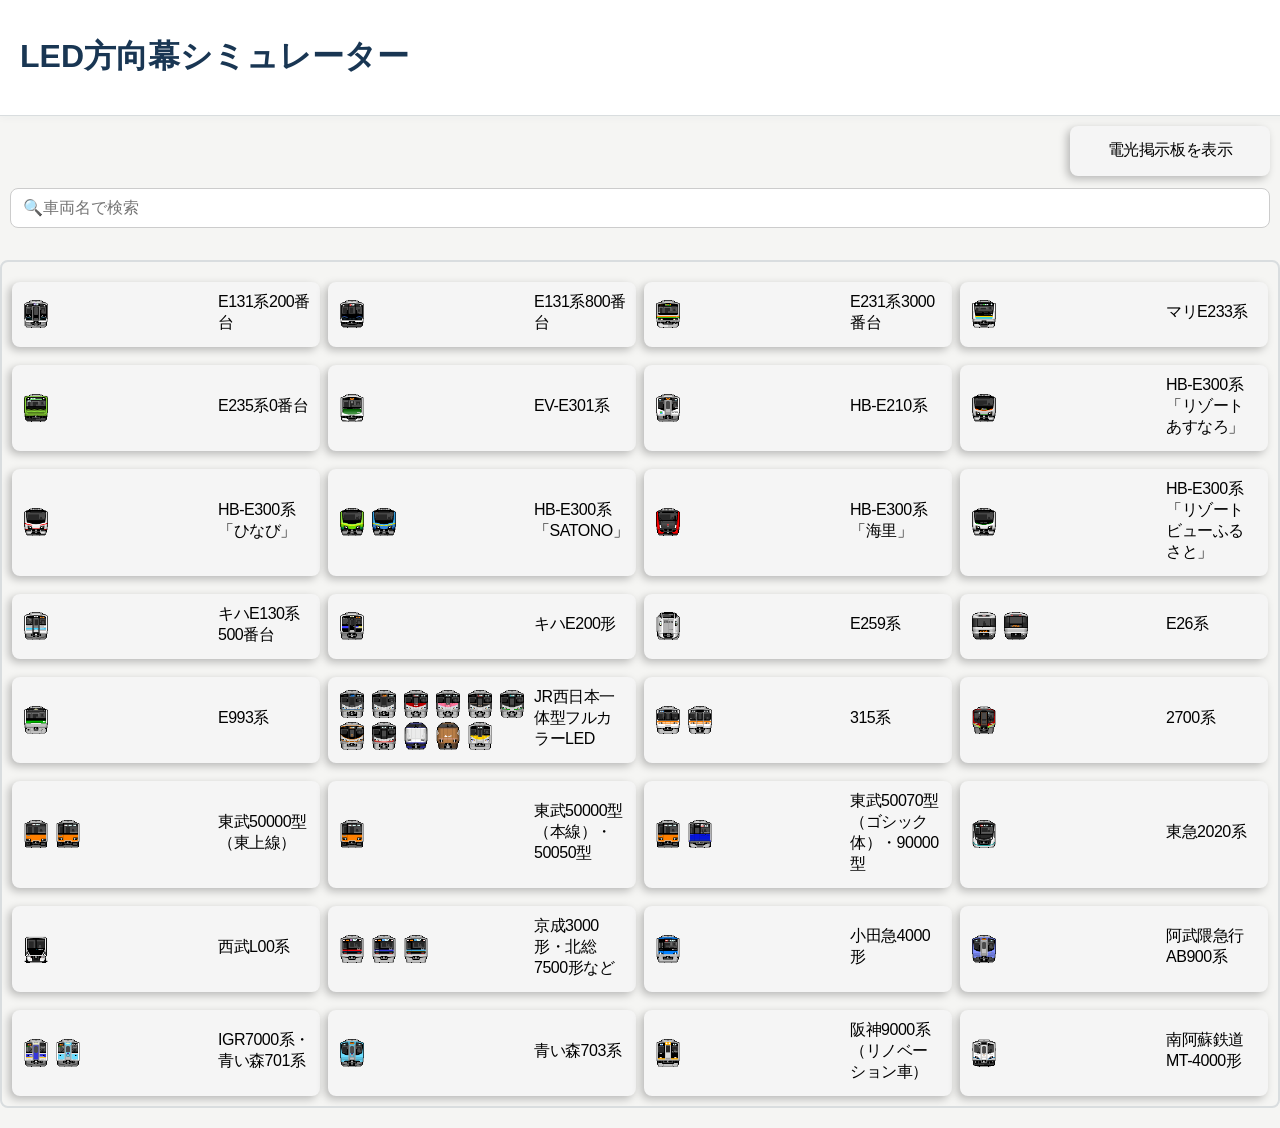
<file: index.html>
<!DOCTYPE html>
<html>
    <head>
	<meta charset="UTF-8">
	<meta name="viewport" content="width=device-width, initial-scale=1.0">
	<title>LED方向幕シミュレーター</title>
	<link rel="stylesheet" href="style.css">
	<link rel="manifest" href="manifest.json">
	<link rel="stylesheet" href="leaflet/leaflet.css">
    </head>

	<script>
	if ("serviceWorker" in navigator) {
	    window.addEventListener("load", () => {
	        navigator.serviceWorker.register("./sw.js");
	    });
	}
	</script>

    <body>

		<div id="loading" hidden>
			<span>Loading</span><span class="loadingDots"></span>
		</div>

    	<header id="tittle">
        	<h1 class="scroll-fade-title">LED方向幕シミュレーター</h1>
    	</header>

		<!-- ホーム画面（車両選択画面） -->
		<div id="vehicleSelector">

			<button id="messageBoardBtn">電光掲示板を表示</button>
			<label id="vehicleSelectMethodLabel" for="vehicleSelectMethod">車両の選択方法</label>
			<select id="vehicleSelectMethod">
				<option value="list">リストから選択</option>
				<option value="prefecture">都道府県から選択</option>
				<option value="company">会社から選択</option>
				<option value="grid" hidden>地図上から選択</option>
			</select>
			<div id="vehicleSearchArea">
				<input
					type="search"
					id="vehicleSearchInput"
					placeholder="🔍車両名で検索"
					autocomplete="off"
				>
				<div id="vehicleSearchResults"></div>
			</div>
			<div id="vehicleSelect" class="selectGroup"></div>
			<div id="map" hidden>
				<div id="linePanel" hidden>
					<button id="closeLinePanel">×</button>
					<h2 id="selectedLineName"></h2>

					<div id="lineVehicleList"></div>
				</div>
			</div>
			<div id="vehiclePrefectureSearchArea" hidden>
			    <input
			        type="search"
			        id="vehiclePrefectureSearchInput"
			        placeholder="🔍車両名・都道府県名で検索"
			        autocomplete="off"
			    >
			    <div id="vehiclePrefectureSearchResults"></div>
			</div>

			<!-- 会社検索 -->
			<div id="vehicleCompanySearchArea" hidden>
			    <input
			        type="search"
			        id="vehicleCompanySearchInput"
			        placeholder="🔍会社名で検索"
			        autocomplete="off"
			    >
			    <div id="vehicleCompanySearchResults"></div>
			</div>
			<div id="prefectureList" hidden></div>
			<div id="companyList" hidden></div>
		</div>
		<div id="cacheNotice" hidden>
    キャッシュの保存が完了しました
		</div>

		<!-- シミュレーター画面 -->
		<div id="simulator" hidden>
			<div class="container">
				<aside id="sidebar">
					<div id="setTime">
						<div id="jaTime" class="timeSetting" hidden>
							<span>日本語:</span>
							<div class="numberInput">
								<button type="button" class="minus">−</button>
								<input type="number" value="3" min="0.1" step="0.1">
								<button type="button" class="plus">＋</button>
							</div>
							<span>秒</span>
						</div>
						<div id="enTime" class="timeSetting" hidden>
							<span>英語:</span>
							<div class="numberInput">
								<button type="button" class="minus">−</button>
								<input type="number" value="2" min="0.1" step="0.1">
								<button type="button" class="plus">＋</button>
							</div>
							<span>秒</span>
						</div>
						<div id="infoTime" class="timeSetting" hidden>
							<span>案内:</span>
							<div class="numberInput">
								<button type="button" class="minus">−</button>
								<input type="number" value="2" min="0.1" step="0.1">
								<button type="button" class="plus">＋</button>
							</div>
							<span>秒</span>
						</div>
						<div id="carNumberTime" class="timeSetting" hidden>
							<span>号車:</span>
							<div class="numberInput">
								<button type="button" class="minus">−</button>
								<input type="number" value="2" min="0.1" step="0.1">
								<button type="button" class="plus">＋</button>
							</div>
							<span>秒</span>
						</div>
					</div>
					
					<div id="buttonGroup">
						<div id="typeGroup">
							<label id="type" class="displayLabel">種別:なし</label>
							<div id="typeButtons" class="buttonGroup"></div>
						</div>
						<div id="destinationGroup">
							<label id="destination" class="displayLabel">行先:なし</label>
							<div id="destinationButtons" class="buttonGroup"></div>
						</div>
						<div id="informationGroup">
							<label id="information" class="displayLabel">案内:なし</label>
							<div id="informationButtons" class="buttonGroup"></div>
						</div>
						<div id="information2Group">
							<label id="information2" class="displayLabel">案内2:なし</label>
							<div id="information2Buttons" class="buttonGroup"></div>
						</div>
						<div id="lineGroup">
							<label id="line" class="displayLabel">路線名:なし</label>
							<div id="lineButtons" class="buttonGroup"></div>
						</div>
						<div id="nextModeGroup">
							<label id="nextMode" class="displayLabel">次駅:なし</label>
							<div id="nextModeButtons" class="buttonGroup"></div>
						</div>
						<div id="carNumberGroup">
							<label id="carNumber" class="displayLabel">号車:なし</label>
							<div id="carNumberButtons" class="buttonGroup"></div>
						</div>
					</div>

					<div id="verticalSlide">
						<button id="displayVerticalSlideBtn">縦スライド設定を表示する</button>
						<div id="verticalSlideCheckbox" hidden>
							<label id="verticalSlideLabel1">
								<input type="checkbox" id="verticalSlideCheck" checked> 画面切替時に縦スライドする
							</label>
							<label id="verticalSlideLabel2">
								<input type="checkbox" id="verticalSlideCheck2" checked> 画面切替時に縦スライドする（2）
							</label>
							<label id="choppyScrollLabel">
								<input type="checkbox" id="choppyScrollCheck"> スクロールをカクカクさせる
							</label>
						</div>
					</div>
					<div id="animation" hidden>
						<label>
							<input type="checkbox" id="animationCheck">
							NEXアニメーションを表示
						</label>
					</div>
					<div id="ledAgingGroup">
						<label id="ledAgingLabel">
							<input type="checkbox" id="ledAgingCheck"> LEDを劣化させる
						</label>
						<div id="setLedAgingLebel" hidden>
							<label id="ledAgingLebelLabel" for="ledAgingLebel">LEDの劣化度合い: <span id="ledAgingLebelValue">3</span></label>
							<input type="range" id="ledAgingLebel" min="1" max="7" value="3" step="1">
						</div>
					</div>
					
					<div id="scroll" hidden>
						<label>
							<input type="checkbox" id="scrollCheck">
							スクロール
						</label>
						<textarea id="scrollText" hidden></textarea>
						<h2 id="scrollStatusLabel" hidden>スクロール文字対応状況</h2>
						<div id="scrollPreview" hidden></div>
						<h3 id="scrollPreviewLabel" hidden><span style="color: red; font-weight: bold;">赤文字</span>：未対応　黒文字：対応</h3>
						<button id="startScrollBtn" hidden>スクロール更新</button>
					</div>

					<div id="explanation" hidden>
						<h2>車両説明</h2>
						<div id="explanationLabel"></div>
					</div>
					
					<div id="referenceSite" hidden>
						<h2>参考サイト</h2>
						<label>一部の再現ドットは、以下のサイトに掲載されている再現画像を参考にドット打ちさせていただきました。</label>
						<div id="referenceSiteLink"></div>
					</div>

					<button id="vehicleSelectButton" class="backVehicleSelector">車両選択に戻る</button>
					<button id="displayLog" hidden>ログを表示</button>
				</aside>

				<div id="resizer"></div>

				<main>
					<div class="ledFrame">
						<canvas id="led" width="895" height="223"></canvas>
					</div>
				</main>
        	</div>
		</div>
		<div id="messageBoard" hidden>
			<aside id="messageBoardSidebar">
				<label id="timeCheckLabel">
					<input type="checkbox" id="timeCheck">
					現在時刻を表示
				</label>
				<div id="messageBoardScroll">
					<label>
						<input type="checkbox" id="messageBoardScrollCheck">
						スクロール
					</label>
					<textarea id="messageBoardScrollText" hidden></textarea>
					<button id="startMessageBoardScrollBtn" hidden>スクロール更新</button>
				</div>
				<button id="messageBoardVehicleSelectButton" class="backVehicleSelector">車両選択に戻る</button>
			</aside>
			<main>
				<div class="ledFrame">
					<canvas id="messageBoardLedPreview"></canvas>
				</div>
			</main>
		</div>

        <footer id="status">
        </footer>
		<div id="debugConsole" hidden>
			<div>デバッグコンソール</div>
			<button onclick="document.getElementById('debugLog').textContent = ''">ログを消去</button>
			<pre id="debugLog"></pre>
		</div>

	<script src="js/state.js"></script>
	<script src="js/constants.js"></script>
	<script src="js/dom.js"></script>
	<script src="js/json.js"></script>
	<script src="js/buttons.js"></script>
	<script src="js/display.js"></script>
	<script src="js/render.js"></script>
	<script src="js/vehicle.js"></script>
    <script src="js/script.js"></script>
	<script src="leaflet/leaflet.js"></script>
	<script src="js/map.js"></script>
    </body>
</html>
</file>
<file: style.css>
/* 追加UI用の色設定 */
:root {
    color-scheme: light;
    --text: #30383d;
    --page-bg: #f5f5f3;
    --surface: #ffffff;
    --surface-soft: #f7f7f5;
    --text-muted: #70777b;
    --border: #d9dddf;
    --border-strong: #c5cbcd;
    --accent: #39758c;
    --accent-hover: #2e5e70;
    --accent-soft: #eaf1f2;
    --ui-font: "游明朝", YuMincho, "Hiragino Mincho ProN", "ヒラギノ明朝 ProN", "HG明朝E", "ＭＳ Ｐ明朝", "MS PMincho", "MS 明朝", "Yu Gothic UI", "Yu Gothic", "Meiryo", "Noto Sans JP", sans-serif;
}

/* LED用のドットフォントはゴシック体への変更対象にしない */
@font-face {
    font-family: "KH Kagurazaka 16";
    src: url("fonts/KH-Dot-Kagurazaka-16.ttf") format("truetype");
}

/* style2 に不足していた検索・地域選択・設定UIのスタイル */
#tittle {
    display: flex;
    flex: 0 0 auto;
    position: relative;
    z-index: 2;
    background: var(--surface);
    border-bottom: 1px solid var(--border);
    padding: 14px 20px;
    color: #193653;
    box-shadow: 0 2px 8px rgba(28, 52, 84, 0.035);
    width: 100%;
}

/* タイトルのスクロール連動アニメーション */
#tittle.scroll-fade-title {
    opacity: var(--title-opacity, 1);
    transform: translateY(var(--title-offset, 0px));
    will-change: opacity, transform;
}

#vehicleSelectMethod:focus-visible,
select:focus-visible,
input:focus-visible,
textarea:focus-visible,
button:focus-visible {
    outline: 3px solid rgba(40, 120, 208, 0.25);
    outline-offset: 2px;
}

#closeLinePanel {
    margin: 0;
    padding: 0;
    border-radius: 8px;
    font-family: var(--ui-font);
}

#closeLinePanel:hover {
    color: #9f2929;
    background: #fff1f1;
}

#prefectureList {
    padding: 10px;
    margin-bottom: 10px;
    display: grid;
    grid-template-columns: repeat(1, 1fr);
    gap: 8px;
    background: transparent;
    border-radius: 12px;
    border: 2px solid var(--border);
}

#prefectureList[hidden] {
    display: none !important;
}

.prefectureGroupHeader {
    padding: 11.5px;
    margin-top: 8px;
    margin-bottom: 4px;
    font-weight: bold;
    background: rgb(227, 225, 225);
    color: var(--text);
    border-radius: 6px;
    cursor: pointer;
    user-select: none;
    font-family: var(--ui-font);
    font-size: 18px;
    transition: 0.05s;
}

.prefectureGroupHeader:hover {
    background: #e9e8e8;
}

.prefectureGroupHeader:active {
    transform: scale(0.98);
}

.prefectureGroupButtons {
    display: grid;
    grid-template-columns: repeat(3, 1fr);
    gap: 8px;
}

.prefectureGroupButtons button {
    display: flex;
    align-items: center;
    justify-content: flex-start;
    text-align: left;
}

.prefectureGroupButtons .vehicleIcons {
    display: grid;
    grid-template-columns: repeat(6,1fr);
    gap: 4px;
    flex-shrink: 0;
}

.prefectureGroupButtons .vehicleIcon {
    width: 28px;
    height: 28px;
    object-fit: contain;
}

.prefectureGroupButtons[hidden] {
    display: none;
}

#vehiclePrefectureSearchArea,
#vehicleSearchArea,
#vehicleCompanySearchArea {
    margin: 12px 0;
}

#vehiclePrefectureSearchArea[hidden],
#vehicleSearchArea[hidden],
#vehicleCompanySearchArea[hidden] {
    display: none !important;
}

#vehiclePrefectureSearchInput,
#vehicleSearchInput,
#vehicleCompanySearchInput {
    width: calc(100% - 20px);
    position: relative;
    -webkit-appearance: searchfield;
    appearance: auto;
    box-sizing: border-box;
    margin-left: 10px;
    margin-right: 10px;
    padding: 10px 12px;
    border: 1px solid #ccc;
    border-radius: 8px;
    font-size: 16px;
}

#vehiclePrefectureSearchResults,
#vehicleSearchResults,
#vehicleCompanySearchResults {
    padding: 10px;
    margin-bottom: 10px;
    display: grid;
    grid-template-columns: repeat(1, 1fr);
    gap: 8px;
    background: transparent;
}

#vehiclePrefectureSearchResults h3,
#vehicleSearchResults h3,
#vehicleCompanySearchResults h3 {
    margin: 4px 0 0;
    font-size: 24px;
}

#vehiclePrefectureSearchResults button,
#vehicleSearchResults button,
#vehicleCompanySearchResults button {
    text-align: left;
    cursor: pointer;
    display: flex;
    align-items: center;
    justify-content: flex-start;
    gap: 8px;
}

#vehiclePrefectureSearchResults button:hover,
#vehicleSearchResults button:hover,
#vehicleCompanySearchResults button:hover {
    background: #f0f5fa;
}

#vehiclePrefectureSearchResults .vehicleIcons,
#vehicleSearchResults .vehicleIcons,
#vehicleCompanySearchResults .vehicleIcons {
    display: grid;
    grid-template-columns: repeat(6, 1fr);
    gap: 4px;
    flex-shrink: 0;
}

#vehiclePrefectureSearchResults .vehicleIcon,
#vehicleSearchResults .vehicleIcon,
#vehicleCompanySearchResults .vehicleIcon {
    width: 28px;
    height: 28px;
    object-fit: contain;
}

#companyList {
    padding: 10px;
    margin-bottom: 10px;
    display: grid;
    grid-template-columns: repeat(1, 1fr);
    gap: 8px;
    background: transparent;
    border-radius: 12px;
    border: 2px solid var(--border);
}

#companyList[hidden] {
    display: none !important;
}

.companyGroupHeader {
    padding: 11.5px;
    margin-top: 8px;
    margin-bottom: 4px;
    font-weight: bold;
    background: rgb(227, 225, 225);
    color: var(--text);
    border-radius: 6px;
    cursor: pointer;
    user-select: none;
    font-family: var(--ui-font);
    font-size: 18px;
    transition: 0.05s;
}

.companyGroupHeader:hover {
    background: #e9e8e8;
}

.companyGroupHeader:active {
    transform: scale(0.98);
}

.companyGroupButtons {
    display: grid;
    grid-template-columns: repeat(3, 1fr);
    gap: 8px;
}

.companyGroupButtons button {
    display: flex;
    align-items: center;
    justify-content: flex-start;
    text-align: left;
}

.companyGroupButtons .vehicleIcons {
    display: grid;
    grid-template-columns: repeat(6,1fr);
    gap: 4px;
    flex-shrink: 0;
}

.companyGroupButtons .vehicleIcon {
    width: 28px;
    height: 28px;
    object-fit: contain;
}

.companyGroupButtons[hidden] {
    display: none;
}

body {
    background: var(--page-bg);
}

button:hover {
    background: #f2f2ef;
    border-color: #c9cecf;
}

#vehicleSelectMethodLabel {
    display: none;
    margin: 0 0 8px;
    color: var(--text);
}

#vehicleSelectMethod,
select,
input,
textarea {
    font: inherit;
}

#vehicleSelectMethod {
    display: none;
    width: min(100%, 380px);
    margin: 0 0 18px;
    color: var(--text);
    min-height: 42px;
    background: #fff;
    border: 2px solid var(--border-strong);
    cursor: pointer;
}

#messageBoardBtn {
    display: block;
    margin-left: auto;
    width: 200px;
    margin-bottom: 8px;
    margin-right: 10px;
    height: 50px;
}

#vehicleSelect {
    background: transparent;
    border: 2px solid var(--border);
}

.vehicleText {
    display: flex;
    flex-direction: column;
    align-items: flex-start;
    text-align: left;
    min-width: 0;
}

.vehicleDescription {
    font-size: 0.7em;
    color: #666;
    margin-top: 3px;
}

.displayLabel {
    color: var(--text);
}

.buttonGroup button.selected {
    border-color: var(--accent);
}

.selectGroup button.selected {
    border-color: var(--accent);
}

.numberInput {
    color: var(--text);
}

.numberInput input {
    color: var(--text);
}

.numberInput button {
    min-height: 30px;
    color: var(--text);
}

#messageBoardScroll label,
#scroll label {
    display: flex;
    align-items: center;
    gap: 8px;
    font-weight: 650;
    font-size: 14px;
}

#scroll input[type="checkbox"] {
    accent-color: var(--accent);
}

#messageBoardScrollText,
#scrollText {
    font-weight: 400 !important;
    font-size: 14px;
}

#startMessageBoardScrollBtn,
#startScrollBtn {
    background: var(--accent);
    border-color: var(--accent);
    color: white;
    font-family: var(--ui-font);
    font-weight: 500 !important;
    font-size: 18px;
}

#startMessageBoardScrollBtn,
#startScrollBtn:hover {
    background: var(--accent-hover);
}

#referenceSite {
    display: grid;
    font-size: 14px;
}

#referenceSite label {
    font-family: var(--ui-font);
    font-size: 12px;
}

#explanation {
    color: var(--text);
    font-size: 14px;
}

#referenceSite {
    color: var(--text);
}

#messageBoardVehicleSelectButton,
#vehicleSelectButton {
    margin-top: 16px;
    color: var(--accent-hover);
    background: #fff;
    border: 1px solid #a9c9ed;
    font-family: var(--ui-font);
    font-weight: 500 !important;
}

#messageBoardVehicleSelectButton,
#vehicleSelectButton:hover {
    background: var(--accent-soft);
}

#scrollCanvas {
    display: none;
}

#esp32Ip {
    background-color: var(--surface);
    color: var(--text);
}

#ledSettings {
    background-color: var(--surface);
    color: var(--text);
    border: 2px solid var(--border);
    border-radius: 12px;
    padding: 20px;
}

#verticalSlide {
    display: grid;
}

#verticalSlideLabel1 {
    margin-top: 10px;
    margin-bottom: 8px;
    font-weight: 650;
    color: var(--text);
    font-family: var(--ui-font);
    display: flex;
    align-items: center;
    gap: 8px;
    font-size: 14px;
}

#verticalSlideLabel2 {
    margin-top: 10px;
    margin-bottom: 8px;
    font-weight: 650;
    color: var(--text);
    font-family: var(--ui-font);
    display: flex;
    align-items: center;
    gap: 8px;
    font-size: 14px;
}

#choppyScrollLabel {
    margin-top: 10px;
    margin-bottom: 8px;
    font-weight: 650;
    color: var(--text);
    font-family: var(--ui-font);
    display: flex;
    align-items: center;
    gap: 8px;
    font-size: 14px;
}

#verticalSlide[hidden] {
    display: none !important;
}

#cacheNotice {
    position: fixed;
    bottom: 24px;
    left: 50%;
    transform: translateX(-50%);
    z-index: 9999;
    width: max-content;
    max-width: calc(100% - 32px);
    padding: 12px 18px;
    border-radius: 12px;
    background: #222;
    color: #fff;
    font-size: 14px;
    text-align: center;
    box-shadow: 0 4px 12px #0003;
}

#cacheNotice[hidden] {
    display: none !important;
}

#verticalSlideLabel1[hidden] {
    display: none !important;
}

#verticalSlideLabel2[hidden] {
    display: none !important;
}

#verticalSlideCheckbox {
    margin-top: 20px;
    padding-left: 10px;
    padding-right: 10px;
    padding-bottom: 10px;
    background-color: var(--surface);
    color: var(--text);
    border: 2px solid var(--border);
    border-radius: 8px;
}

#verticalSlideCheckbox[hidden] {
    display: none !important;
}

#ledAgingLabel {
    margin-top: 10px;
    margin-bottom: 8px;
    font-weight: 650;
    color: var(--text);
    font-family: var(--ui-font);
    display: flex;
    align-items: center;
    gap: 8px;
    font-size: 14px;
}

#ledAgingLebelLabel {
    margin-top: 10px;
    margin-bottom: 8px;
    font-weight: 650;
    color: var(--text);
    font-family: var(--ui-font);
    display: flex;
    align-items: center;
    gap: 8px;
    font-size: 14px;
}

#setLedAgingLebel[hidden] {
    display: none !important;
}

#debugConsole {
    display: block !important;
    position: relative;
    z-index: 99999;
    background: #111;
    color: #00ff00;
    padding: 10px;
    margin: 10px;
    font: 12px monospace;
    white-space: pre-wrap;
    overflow-wrap: anywhere;
    max-height: 200px;
    overflow-y: auto;
}

#debugConsole[hidden] {
    display: none !important;
}

#debugConsole button {
    color: #000;
    background: #fff;
    padding: 6px;
}

#debugLog {
    color: #00ff00;
    white-space: pre-wrap;
}

.vehicle-route-label {
    background: rgba(255, 255, 255, 0.92);
    border: 1px solid #666;
    border-radius: 3px;
    box-shadow: none;
    color: #111;
    font-size: 12px;
    font-weight: 600;
    line-height: 1.3;
    padding: 2px 4px;
    white-space: nowrap;
    pointer-events: none;
}

.vehicle-route-label::before {
    display: none;
}

.setting-row {
    display: flex;
    align-items: center;
    justify-content: space-between;
    margin: 12px 0;
}

.setting-label {
    margin-top: 10px;
    margin-bottom: 8px;
    font-weight: 650;
    color: var(--text);
    font-family: var(--ui-font);
    font-size: 14px;
}

.toggle-switch-container {
    display: flex;
    align-items: center;
    gap: 8px;
}

.toggle-text {
    font-size: 14px;
    font-weight: 650;
    color: var(--text);
    font-family: var(--ui-font);
}

.switch {
    position: relative;
    display: inline-block;
    width: 46px;
    height: 24px;
}

.switch input {
    opacity: 0;
    width: 0;
    height: 0;
}

.slider {
    position: absolute;
    cursor: pointer;
    top: 0;
    left: 0;
    right: 0;
    bottom: 0;
    background-color: #ccc;
    transition: .3s;
    border-radius: 24px;
}

.slider:before {
    position: absolute;
    content: "";
    height: 18px;
    width: 18px;
    left: 3px;
    bottom: 3px;
    background-color: white;
    transition: .3s;
    border-radius: 50%;
}

input:checked + .slider {
    background-color: #2b9389;
}

input:checked + .slider:before {
    transform: translateX(22px);
}

@media (max-width: 768px) {
    body {
        overflow-y: auto;
        overflow-x: hidden;
    }

    #tittle {
        font-size: 13px;
    }

    .ledFrame {
        border-radius: 10px;
    }

    #prefectureList {
        display: grid;
        grid-template-columns: repeat(1, 1fr);
        gap: 8px;
    }

    .prefectureGroupButtons {
        grid-template-columns: repeat(1, 1fr);
    }

    #companyList {
        display: grid;
        grid-template-columns: repeat(1, 1fr);
        gap: 8px;
    }

    .companyGroupButtons {
        grid-template-columns: repeat(1, 1fr);
    }
}

/* ===== style2.css の元のスタイル（ゴシック体に変更） ===== */
#tittle {
    cursor: pointer;
    font-weight: 700;
}

#tittle:hover {
    background: #ededed!important;
}

#map {
    width: 100%;
    height: 600px;
    margin-top: 20px;
}

#linePanel {
    position: absolute;
    top: 20px;
    right: 20px;
    z-index: 1000;

    width: 280px;
    padding: 15px;

    background: white;
    border-radius: 8px;
    box-shadow: 0 2px 10px rgba(0, 0, 0, 0.3);
}

#closeLinePanel {
    display: flex;
    justify-content: center;
    align-items: center;
    margin-right: auto;
    position: absolute;
    width: 30px;
    height: 30px;
    top: 10px;
    right: 10px;
    background: none;
    border: none;
    font-size: 18px;
    cursor: pointer;
    background: #b83b3b;
    color:white;
}

body {
    margin: 0;
    height: 100%;
    display: flex;
    flex-direction: column;
    font-family: var(--ui-font);
}

.container {
    display: flex;
    flex-direction: column;
}

aside {
    order: 2;
    width: 100%;
    min-width: 180px;
    max-width: none;
    flex-shrink: 0;
    background: #f4f4f4;
    padding: 12px;
    box-sizing: border-box;
    box-shadow: 2px 0 10px rgba(0,0,0,0.1);
}

#buttonGroup {
    display: grid;
    grid-template-columns: repeat(3, 1fr);
    gap: 10px;
}

#resizer {
    width: 6px;
    cursor: col-resize;
    background: #666;
}

#resizer:hover {
    background: #999;
}

main {
    order: 1;
    width: 100%;
    flex: 1;
    background: rgb(60, 59, 59);
    display: flex;
    justify-content: center;
    align-items: center;
    overflow: auto;
}

.ledFrame {
    background:#111;
    margin: 100px;
    padding-top: 15px;
    padding-bottom: 15px;
    padding-left: 20px;
    padding-right: 20px;
    border-radius:20px;
}

#messageBoard .ledFrame {
    box-sizing: border-box;
}

#led {
    display: block;
}

button {
    width: 100%;
    display: flex;
    align-items: center;
    justify-content: center;
    gap: 8px;
    padding: 10px;
    margin-top: 10px;
    background: whitesmoke;
    color: black;
    border: none;
    border-radius: 8px;
    box-shadow: -3px 3px 8px rgba(0,0,0,0.25);
    cursor: pointer;
    font-family: var(--ui-font);
    letter-spacing: -0.03em;
    font-size: 16px;
    font-weight: 400!important;
    touch-action: manipulation;
    transition:
        transform 0.18s ease,
        box-shadow 0.18s ease;
    -webkit-tap-highlight-color: transparent;
}

button:hover {
    box-shadow: -4px 4px 10px rgba(0,0,0,0.3);
}

button:active {
    transform: translate(-2px, 2px);
    box-shadow: -1px 1px 2px rgba(0,0,0,0.15);
}

button.tap {
    transform: translate(-2px, 2px);
    box-shadow: -1px 1px 2px rgba(0,0,0,0.15);
}

@keyframes selectFlash {
    0% { transform: scale(1); }
    50% { transform: scale(1.08); }
    100% { transform: scale(1.03); }
}

#vehicleSelectMethodLabel {
    font-family: var(--ui-font);
    font-size: 20px;
}

#vehicleSelectMethod {
    font-family: var(--ui-font);
    font-size: 16px;
    margin-bottom: 10px;
    padding: 6px;
    border-radius: 10px;
}

#vehicleSelectMethod option[hidden] {
    display: none!important;
}

#vehicleSelect {
    display: grid;
    grid-template-columns: repeat(4, 1fr);
    gap: 8px;
}

#vehicleSelect button {
    display: flex;
    align-items: center;
    justify-content: flex-start;
    text-align: left;
}

#vehicleSelect[hidden] {
    display: none !important;
}

.vehicleIcons {
    display: grid;
    grid-template-columns: repeat(6,1fr);
    gap: 4px;
    flex-shrink: 0;
}

.vehicleIcon {
    width: 28px;
    height: 28px;
    object-fit: contain;
}

.vehicleName {
    margin-left: 8px;
    white-space: nowrap;
}

.displayLabel {
    font-size: 24px;
    font-weight: 450;
    font-family: var(--ui-font);
}

.buttonGroup {
    border: 2px solid #9a9a9a;
    border-radius: 8px;
    padding: 10px;
    margin-bottom: 20px;
    background: rgb(255, 255, 255);
    display: flex;
    flex-wrap: wrap;
    gap: 8px;
    max-height: 200px;
    min-height: 200px;
    overflow-y: auto;
}

.buttonGroup button.selected {
    background: #39758c;
    color: white;
}

.groupHeader {
    padding: 11.5px;
    margin-top: 8px;
    margin-bottom: 4px;
    font-weight: bold;
    background: rgb(227, 225, 225);
    color: black;
    border-radius: 4px;
    cursor: pointer;
    user-select: none;
    font-family: var(--ui-font);
    font-size: 18px;
    transition: 0.05s;
}

.groupHeader:hover {
    background: #e9e8e8;
}

.groupHeader:active {
    transform: scale(0.96);
}

.groupedButtons {
    display: grid;
    grid-template-columns: repeat(1, 1fr);
    gap: 8px;
}

.groupButtons {
    display: grid;
    grid-template-columns: repeat(3, 1fr);
    gap: 8px;
}

.groupButtons[hidden] {
    display: none;
}

.normalButtons {
    display:grid;
    grid-template-columns: repeat(3,1fr);
    gap:8px;
}

.selectGroup {
    border: 2px solid #9a9a9a;
    border-radius: 8px;
    padding: 10px;
    margin-bottom: 20px;
    background: rgb(255, 255, 255);
    display: flex;
    flex-wrap: wrap;
    gap: 8px;
    max-height: none;
    overflow-y: auto;
}

.selectGroup button.selected {
    background: #39758c;
    color: white;
    font-weight: 700;
}

.timeSetting {
    display: flex;
    align-items: center;
    gap: 8px;
    margin: 8px 0;
}

.timeSetting[hidden] {
    display: none;
}

.timeSetting span {
    font-size: 24px;
}

.numberInput {
    display: flex;
    align-items: center;
    border: 1px solid #aaa;
    border-radius: 6px;
    overflow: hidden;
    background: white;
    font-family: var(--ui-font);
}

.numberInput input {
    width: 55px;
    padding: 6px;
    border: none;
    outline: none;
    text-align: center;
    font-size: 16px;
    font-family: var(--ui-font);
}

.numberInput button {
    width: 32px;
    height: 32px;
    margin: 0;
    padding: 6px;
    border-radius: 0;
    box-shadow: none;
    background: #eee;
    transform: none;
    transition: none;
    box-shadow: none;
}

.numberInput button:hover {
    background: #ddd;
    box-shadow: none;
}

.numberInput button:active {
    background: #ccc;
    transform: none;
    box-shadow: none;
}

input[type="number"] {
    appearance: textfield;
    -moz-appearance: textfield;
}

input[type="number"]::-webkit-inner-spin-button,
input[type="number"]::-webkit-outer-spin-button {
    -webkit-appearance: none;
    margin: 0;
}

#referenceSite {
    display: grid;
}

#referenceSiteLink{
    display: grid;
    font-size: 12px;
}

#referenceSite a::before {
    content: "";
    display: inline-block;
    width: 5px;
    height: 5px;
    background: black;
    border-radius: 50%;
    margin-right: 8px;
    vertical-align: middle;
}

#referenceSite[hidden] {
    display: none !important;
}

#loading {
    position: fixed;
    inset: 0;
    display: flex;
    align-items: center;
    justify-content: center;
    background: rgba(255, 255, 255, 0.8);
    font-size: 32px;
    z-index: 9999;
}

#loading[hidden] {
    display: none;
}

.loadingDots::after {
    content: "";
    animation: loadingDots 1.2s steps(4, end) infinite;
}

#scroll {
    display: flex;
    flex-direction: column;
    align-items: flex-start;
    border: 2px solid #9a9a9a;
    border-radius: 8px;
    padding: 10px;
    margin-bottom: 20px;
    background: rgb(255, 255, 255);
    flex-wrap: wrap;
    overflow-y: auto;
}

#messageBoardScroll {
    display: flex;
    flex-direction: column;
    align-items: flex-start;
    border: 2px solid #9a9a9a;
    border-radius: 8px;
    padding: 10px;
    margin-bottom: 20px;
    background: rgb(255, 255, 255);
    flex-wrap: wrap;
    overflow-y: auto;
}

#messageBoardScrollText,
#scrollText {
    margin-top: 5px;
    width: 100%;
    height: 150px;
    box-sizing: border-box;
    resize: vertical;
    font-family:var(--ui-font);
    font-size: 16px;
    border: 1px solid #000000;
    border-radius: 4px;
}

#scroll[hidden] {
    display: none;
}

#startScrollBtn[hidden] {
    display: none;
}

#referenceSite {
    margin-top: 20px;
    padding-left: 10px;
    padding-right: 10px;
    padding-bottom: 10px;
    background-color: #fcfcfc;
    border: 1px solid #000000;
    border-radius: 8px;
}

#esp32Setting {
    margin-top: 20px;
    padding-left: 10px;
    padding-right: 10px;
    padding-bottom: 10px;
    background-color: #fcfcfc;
    border: 1px solid #000000;
    border-radius: 8px;
}

#esp32Ip {
    width: 200px;
    padding: 6px;
    border: 1px solid #000000;
    border-radius: 8px;
    outline: none;
    text-align: center;
    font-size: 16px;
    font-family: var(--ui-font);
}

#explanation {
    margin-top: 20px;
    padding-left: 10px;
    padding-right: 10px;
    padding-bottom: 10px;
    background-color: #fcfcfc;
    border: 1px solid #000000;
    border-radius: 8px;
    max-height: 400px;
    overflow-y: auto;
}

#explanationLabel {
    font-size: 12px;
    font-family: var(--ui-font);
}

@keyframes loadingDots {
    0%   { content: ""; }
    25%  { content: "."; }
    50%  { content: ".."; }
    75%  { content: "..."; }
    100% { content: ""; }
}

@media (max-width: 768px) {

    html,
    body {
        height: 100%;
        margin: 0;
    }

    /* 通常の車両選択画面ではスクロール可能 */
    body {
        overflow-y: auto;
        overflow-x: hidden;
    }

    #tittle {
        width: 100vw !important;
        box-sizing: border-box;
        flex-shrink: 0;
    }

    #vehicleSelector {
        flex-shrink: 0;
    }

    #simulator {
        flex: 1;
        min-height: 0;
    }

    .container {
        height: 100%;
        min-height: 0;

        display: flex;
        flex-direction: column;
    }

    /* =========================
       シミュレーター画面のみ固定
       ========================= */

    body.simulatorMode {
        overflow: hidden;
    }

    body.simulatorMode #simulator {
        flex: 1;
        min-height: 0;
    }

    /* mainを上 */
    body.simulatorMode main {
        order: 1;

        flex: 0 0 auto;

        box-sizing: border-box;
        overflow-x: auto;
        overflow-y: hidden;

        justify-content: flex-start;
    }

    /* resizerはスマホでは不要 */
    body.simulatorMode #resizer {
        display: none;
    }

    /* asideを下 */
    body.simulatorMode aside {
        order: 2;

        flex: 1 1 auto;
        min-height: 0;

        box-sizing: border-box;

        overflow-y: auto;
        overflow-x: hidden;
    }

    /* =========================
       その他のスマホ用設定
       ========================= */

    .ledFrame {
        margin: 10px;
        padding: 10px;
    }

    body {
        font-size: 40px;
    }

    #buttonGroup {
        grid-template-columns: repeat(1, 1fr);
    }

    button {
        font-size: 18px;
    }

    .buttonGroup {
        max-height: 240px;
        min-height: 10px !important;
    }

    #vehicleSelect {
        display: grid;
        grid-template-columns: repeat(1, 1fr);
        gap: 8px;
    }

    .vehicleIcons {
        display: grid;
        grid-template-columns: repeat(6, 1fr);
        gap: 4px;
        flex-shrink: 0;
    }

    .selectGroup {
        max-height: none !important;
    }

    .displayLabel {
        font-size: medium !important;
    }
}

/* === 今回追加したUI用のスタイル === */
#ledSettings input[type="range"] {
    display: block;
    margin-top: 5px;
}

#ledSettings input[type="number"] {
    border: 1px solid #000000;
    border-radius: 4px;
    font-size: 16px;
    font-family: var(--ui-font);
}

/* 色の切り替わりを滑らかにする。配置・サイズ・LED描画には影響しない */
button {
    transition:
        transform 0.18s ease,
        box-shadow 0.18s ease,
        color 0.2s ease,
        background-color 0.2s ease,
        border-color 0.2s ease,
        outline-color 0.2s ease;
}

.numberInput button {
    transition: color 0.18s ease, background-color 0.18s ease, border-color 0.18s ease;
}

#tittle {
    transition: color 0.4s ease, background-color 0.4s ease, border-color 0.4s ease, box-shadow 0.4s ease, outline-color 0.4s ease;
}

#resizer,
#closeLinePanel,
#vehicleSelectMethod,
select,
input,
textarea,
a,
#vehicleSelectButton,
.slider {
    transition: color 0.2s ease, background-color 0.2s ease, border-color 0.2s ease, box-shadow 0.2s ease, outline-color 0.2s ease;
}

.groupHeader,
.prefectureGroupHeader,
.companyGroupHeader {
    transition: transform 0.15s ease, color 0.2s ease, background-color 0.2s ease, border-color 0.2s ease, box-shadow 0.2s ease;
}

/* ===== 画面切り替えアニメーション ===== */

#vehicleSelector,
#simulator,
#messageBoard {
    opacity: 1;
    transform: translateY(0);
}

/* 表示先の画面 */
/* 表示先のフェードイン */
#vehicleSelector.screen-transition-in,
#simulator.screen-transition-in,
#messageBoard.screen-transition-in {
    animation: screenFadeIn 0.4s ease both;
}

/* 表示元のフェードアウト */
#vehicleSelector.screen-transition-out,
#simulator.screen-transition-out,
#messageBoard.screen-transition-out {
    opacity: 0;
    transform: translateY(-6px);
    pointer-events: none;
    transition:
        opacity 0.4s ease,
        transform 0.4s ease;
}

@keyframes screenFadeIn {
    from {
        opacity: 0;
        transform: translateY(6px);
    }
    to {
        opacity: 1;
        transform: translateY(0);
    }
}

/* ===== ローディングのフェード ===== */

#loading {
    opacity: 0;
    transition: opacity 0.25s ease;
}

#loading.loading-visible {
    opacity: 1;
}

#loading[hidden] {
    display: none !important;
}

#loading .spinner {
    animation: loadingSpin 0.8s linear infinite;
}

@keyframes loadingSpin {
    to {
        transform: rotate(360deg);
    }
}

/* ===== タイトルのスクロール連動アニメーション ===== */

/* タイトルのスクロール連動アニメーション */
#tittle.scroll-fade-title {
    opacity: var(--title-opacity, 1);
    transform: translateY(var(--title-offset, 0px));
    will-change: opacity, transform;

    transition:
        opacity 0.3s linear,
        transform 0.3s linear,
        color 0.4s ease,
        background-color 0.4s ease,
        border-color 0.4s ease,
        box-shadow 0.4s ease;
}

/* スマホのシミュレーター画面ではタイトルを薄くしない */
@media (max-width: 768px) {
    body.simulatorMode #tittle.scroll-fade-title {
        opacity: 1 !important;
        transform: none !important;
        pointer-events: auto !important;
    }
}

/* アニメーションを減らす設定への対応 */
@media (prefers-reduced-motion: reduce) {
    #vehicleSelector,
    #simulator,
    #messageBoard,
    #loading {
        animation: none !important;
        transition: none !important;
    }

    #vehicleSelector,
    #simulator,
    #messageBoard {
        opacity: 1;
        transform: none;
    }
}

#messageBoardScrollText[hidden] {
    display: none!important;
}

#startMessageBoardScrollBtn[hidden] {
    display: none!important;
}

/* ===== メッセージボードのレイアウト ===== */

#messageBoard[hidden] {
    display: none !important;
}

/* メッセージボード全体 */
#messageBoard:not([hidden]) {
    display: flex;
    flex-direction: column;
    align-items: stretch;
    width: 100%;
    min-width: 0;
}

/* LEDプレビューを上に配置 */
#messageBoard > main {
    display:flex;
    justify-content: center;
    order: 1;
    flex: 0 0 auto;
    width: 100%;
    min-width: 0;
    min-height: 300px;
    box-sizing: border-box;
}

/* 設定欄を下に配置 */
#messageBoard > aside {
    order: 2;
    flex: 0 0 auto;
    width: 100%;
    min-width: 0;
    max-width: none;
    box-sizing: border-box;
    overflow-y: visible;
}

/* スマホではプレビューの横スクロールを許可 */
@media (max-width: 768px) {
    #messageBoard > main {
        overflow-x: auto;
        overflow-y: hidden;
        justify-content: flex-start;
    }

    #messageBoard > aside {
        overflow-x: hidden;
        overflow-y: visible;
    }
}

/* メッセージボードのLEDプレビュー */
#messageBoard:not([hidden]) > main {
    width: 100%;
    min-width: 0;
    box-sizing: border-box;
    overflow: hidden;
}

#messageBoardLedPreview {
    display: block;
    width: auto;
    height: auto;
    max-width: none;
    max-height: none;
    flex-shrink: 0;
}

#messageBoard body {
    padding: 10px;
}

#timeCheckLabel {
    font-size: 14px;
}

#displayLog[hidden] {
    display:none;
}

#animation[hidden] {
    display:none;
}

#scrollPreview {
    width: 100%;
    min-height: 30px;
    white-space: pre-wrap;
    overflow-wrap: anywhere;
    font-family: var(--ui-font);
    font-size: 18px;
}

#scroll h2 {
    margin-top: 0;
    margin-bottom: 0;
    font-size: 20px;
}

#scroll h3 {
    margin-top: 0;
    margin-bottom: 0;
    font-size: 18px;
}

#scrollStatusLabel[hidden] {
    display: none !important;
}

#scrollPreviewLabel[hidden] {
    display: none !important;
}
</file>
<file: leaflet/leaflet.css>
/* required styles */

.leaflet-pane,
.leaflet-tile,
.leaflet-marker-icon,
.leaflet-marker-shadow,
.leaflet-tile-container,
.leaflet-pane > svg,
.leaflet-pane > canvas,
.leaflet-zoom-box,
.leaflet-image-layer,
.leaflet-layer {
	position: absolute;
	left: 0;
	top: 0;
	}
.leaflet-container {
	overflow: hidden;
	}
.leaflet-tile,
.leaflet-marker-icon,
.leaflet-marker-shadow {
	-webkit-user-select: none;
	   -moz-user-select: none;
	        user-select: none;
	  -webkit-user-drag: none;
	}
/* Prevents IE11 from highlighting tiles in blue */
.leaflet-tile::selection {
	background: transparent;
}
/* Safari renders non-retina tile on retina better with this, but Chrome is worse */
.leaflet-safari .leaflet-tile {
	image-rendering: -webkit-optimize-contrast;
	}
/* hack that prevents hw layers "stretching" when loading new tiles */
.leaflet-safari .leaflet-tile-container {
	width: 1600px;
	height: 1600px;
	-webkit-transform-origin: 0 0;
	}
.leaflet-marker-icon,
.leaflet-marker-shadow {
	display: block;
	}
/* .leaflet-container svg: reset svg max-width decleration shipped in Joomla! (joomla.org) 3.x */
/* .leaflet-container img: map is broken in FF if you have max-width: 100% on tiles */
.leaflet-container .leaflet-overlay-pane svg {
	max-width: none !important;
	max-height: none !important;
	}
.leaflet-container .leaflet-marker-pane img,
.leaflet-container .leaflet-shadow-pane img,
.leaflet-container .leaflet-tile-pane img,
.leaflet-container img.leaflet-image-layer,
.leaflet-container .leaflet-tile {
	max-width: none !important;
	max-height: none !important;
	width: auto;
	padding: 0;
	}

.leaflet-container img.leaflet-tile {
	/* See: https://bugs.chromium.org/p/chromium/issues/detail?id=600120 */
	mix-blend-mode: plus-lighter;
}

.leaflet-container.leaflet-touch-zoom {
	-ms-touch-action: pan-x pan-y;
	touch-action: pan-x pan-y;
	}
.leaflet-container.leaflet-touch-drag {
	-ms-touch-action: pinch-zoom;
	/* Fallback for FF which doesn't support pinch-zoom */
	touch-action: none;
	touch-action: pinch-zoom;
}
.leaflet-container.leaflet-touch-drag.leaflet-touch-zoom {
	-ms-touch-action: none;
	touch-action: none;
}
.leaflet-container {
	-webkit-tap-highlight-color: transparent;
}
.leaflet-container a {
	-webkit-tap-highlight-color: rgba(51, 181, 229, 0.4);
}
.leaflet-tile {
	filter: inherit;
	visibility: hidden;
	}
.leaflet-tile-loaded {
	visibility: inherit;
	}
.leaflet-zoom-box {
	width: 0;
	height: 0;
	-moz-box-sizing: border-box;
	     box-sizing: border-box;
	z-index: 800;
	}
/* workaround for https://bugzilla.mozilla.org/show_bug.cgi?id=888319 */
.leaflet-overlay-pane svg {
	-moz-user-select: none;
	}

.leaflet-pane         { z-index: 400; }

.leaflet-tile-pane    { z-index: 200; }
.leaflet-overlay-pane { z-index: 400; }
.leaflet-shadow-pane  { z-index: 500; }
.leaflet-marker-pane  { z-index: 600; }
.leaflet-tooltip-pane   { z-index: 650; }
.leaflet-popup-pane   { z-index: 700; }

.leaflet-map-pane canvas { z-index: 100; }
.leaflet-map-pane svg    { z-index: 200; }

.leaflet-vml-shape {
	width: 1px;
	height: 1px;
	}
.lvml {
	behavior: url(#default#VML);
	display: inline-block;
	position: absolute;
	}


/* control positioning */

.leaflet-control {
	position: relative;
	z-index: 800;
	pointer-events: visiblePainted; /* IE 9-10 doesn't have auto */
	pointer-events: auto;
	}
.leaflet-top,
.leaflet-bottom {
	position: absolute;
	z-index: 1000;
	pointer-events: none;
	}
.leaflet-top {
	top: 0;
	}
.leaflet-right {
	right: 0;
	}
.leaflet-bottom {
	bottom: 0;
	}
.leaflet-left {
	left: 0;
	}
.leaflet-control {
	float: left;
	clear: both;
	}
.leaflet-right .leaflet-control {
	float: right;
	}
.leaflet-top .leaflet-control {
	margin-top: 10px;
	}
.leaflet-bottom .leaflet-control {
	margin-bottom: 10px;
	}
.leaflet-left .leaflet-control {
	margin-left: 10px;
	}
.leaflet-right .leaflet-control {
	margin-right: 10px;
	}


/* zoom and fade animations */

.leaflet-fade-anim .leaflet-popup {
	opacity: 0;
	-webkit-transition: opacity 0.2s linear;
	   -moz-transition: opacity 0.2s linear;
	        transition: opacity 0.2s linear;
	}
.leaflet-fade-anim .leaflet-map-pane .leaflet-popup {
	opacity: 1;
	}
.leaflet-zoom-animated {
	-webkit-transform-origin: 0 0;
	    -ms-transform-origin: 0 0;
	        transform-origin: 0 0;
	}
svg.leaflet-zoom-animated {
	will-change: transform;
}

.leaflet-zoom-anim .leaflet-zoom-animated {
	-webkit-transition: -webkit-transform 0.25s cubic-bezier(0,0,0.25,1);
	   -moz-transition:    -moz-transform 0.25s cubic-bezier(0,0,0.25,1);
	        transition:         transform 0.25s cubic-bezier(0,0,0.25,1);
	}
.leaflet-zoom-anim .leaflet-tile,
.leaflet-pan-anim .leaflet-tile {
	-webkit-transition: none;
	   -moz-transition: none;
	        transition: none;
	}

.leaflet-zoom-anim .leaflet-zoom-hide {
	visibility: hidden;
	}


/* cursors */

.leaflet-interactive {
	cursor: pointer;
	}
.leaflet-grab {
	cursor: -webkit-grab;
	cursor:    -moz-grab;
	cursor:         grab;
	}
.leaflet-crosshair,
.leaflet-crosshair .leaflet-interactive {
	cursor: crosshair;
	}
.leaflet-popup-pane,
.leaflet-control {
	cursor: auto;
	}
.leaflet-dragging .leaflet-grab,
.leaflet-dragging .leaflet-grab .leaflet-interactive,
.leaflet-dragging .leaflet-marker-draggable {
	cursor: move;
	cursor: -webkit-grabbing;
	cursor:    -moz-grabbing;
	cursor:         grabbing;
	}

/* marker & overlays interactivity */
.leaflet-marker-icon,
.leaflet-marker-shadow,
.leaflet-image-layer,
.leaflet-pane > svg path,
.leaflet-tile-container {
	pointer-events: none;
	}

.leaflet-marker-icon.leaflet-interactive,
.leaflet-image-layer.leaflet-interactive,
.leaflet-pane > svg path.leaflet-interactive,
svg.leaflet-image-layer.leaflet-interactive path {
	pointer-events: visiblePainted; /* IE 9-10 doesn't have auto */
	pointer-events: auto;
	}

/* visual tweaks */

.leaflet-container {
	background: #ddd;
	outline-offset: 1px;
	}
.leaflet-container a {
	color: #0078A8;
	}
.leaflet-zoom-box {
	border: 2px dotted #38f;
	background: rgba(255,255,255,0.5);
	}


/* general typography */
.leaflet-container {
	font-family: "Helvetica Neue", Arial, Helvetica, sans-serif;
	font-size: 12px;
	font-size: 0.75rem;
	line-height: 1.5;
	}


/* general toolbar styles */

.leaflet-bar {
	box-shadow: 0 1px 5px rgba(0,0,0,0.65);
	border-radius: 4px;
	}
.leaflet-bar a {
	background-color: #fff;
	border-bottom: 1px solid #ccc;
	width: 26px;
	height: 26px;
	line-height: 26px;
	display: block;
	text-align: center;
	text-decoration: none;
	color: black;
	}
.leaflet-bar a,
.leaflet-control-layers-toggle {
	background-position: 50% 50%;
	background-repeat: no-repeat;
	display: block;
	}
.leaflet-bar a:hover,
.leaflet-bar a:focus {
	background-color: #f4f4f4;
	}
.leaflet-bar a:first-child {
	border-top-left-radius: 4px;
	border-top-right-radius: 4px;
	}
.leaflet-bar a:last-child {
	border-bottom-left-radius: 4px;
	border-bottom-right-radius: 4px;
	border-bottom: none;
	}
.leaflet-bar a.leaflet-disabled {
	cursor: default;
	background-color: #f4f4f4;
	color: #bbb;
	}

.leaflet-touch .leaflet-bar a {
	width: 30px;
	height: 30px;
	line-height: 30px;
	}
.leaflet-touch .leaflet-bar a:first-child {
	border-top-left-radius: 2px;
	border-top-right-radius: 2px;
	}
.leaflet-touch .leaflet-bar a:last-child {
	border-bottom-left-radius: 2px;
	border-bottom-right-radius: 2px;
	}

/* zoom control */

.leaflet-control-zoom-in,
.leaflet-control-zoom-out {
	font: bold 18px 'Lucida Console', Monaco, monospace;
	text-indent: 1px;
	}

.leaflet-touch .leaflet-control-zoom-in, .leaflet-touch .leaflet-control-zoom-out  {
	font-size: 22px;
	}


/* layers control */

.leaflet-control-layers {
	box-shadow: 0 1px 5px rgba(0,0,0,0.4);
	background: #fff;
	border-radius: 5px;
	}
.leaflet-control-layers-toggle {
	background-image: url(images/layers.png);
	width: 36px;
	height: 36px;
	}
.leaflet-retina .leaflet-control-layers-toggle {
	background-image: url(images/layers-2x.png);
	background-size: 26px 26px;
	}
.leaflet-touch .leaflet-control-layers-toggle {
	width: 44px;
	height: 44px;
	}
.leaflet-control-layers .leaflet-control-layers-list,
.leaflet-control-layers-expanded .leaflet-control-layers-toggle {
	display: none;
	}
.leaflet-control-layers-expanded .leaflet-control-layers-list {
	display: block;
	position: relative;
	}
.leaflet-control-layers-expanded {
	padding: 6px 10px 6px 6px;
	color: #333;
	background: #fff;
	}
.leaflet-control-layers-scrollbar {
	overflow-y: scroll;
	overflow-x: hidden;
	padding-right: 5px;
	}
.leaflet-control-layers-selector {
	margin-top: 2px;
	position: relative;
	top: 1px;
	}
.leaflet-control-layers label {
	display: block;
	font-size: 13px;
	font-size: 1.08333em;
	}
.leaflet-control-layers-separator {
	height: 0;
	border-top: 1px solid #ddd;
	margin: 5px -10px 5px -6px;
	}

/* Default icon URLs */
.leaflet-default-icon-path { /* used only in path-guessing heuristic, see L.Icon.Default */
	background-image: url(images/marker-icon.png);
	}


/* attribution and scale controls */

.leaflet-container .leaflet-control-attribution {
	background: #fff;
	background: rgba(255, 255, 255, 0.8);
	margin: 0;
	}
.leaflet-control-attribution,
.leaflet-control-scale-line {
	padding: 0 5px;
	color: #333;
	line-height: 1.4;
	}
.leaflet-control-attribution a {
	text-decoration: none;
	}
.leaflet-control-attribution a:hover,
.leaflet-control-attribution a:focus {
	text-decoration: underline;
	}
.leaflet-attribution-flag {
	display: inline !important;
	vertical-align: baseline !important;
	width: 1em;
	height: 0.6669em;
	}
.leaflet-left .leaflet-control-scale {
	margin-left: 5px;
	}
.leaflet-bottom .leaflet-control-scale {
	margin-bottom: 5px;
	}
.leaflet-control-scale-line {
	border: 2px solid #777;
	border-top: none;
	line-height: 1.1;
	padding: 2px 5px 1px;
	white-space: nowrap;
	-moz-box-sizing: border-box;
	     box-sizing: border-box;
	background: rgba(255, 255, 255, 0.8);
	text-shadow: 1px 1px #fff;
	}
.leaflet-control-scale-line:not(:first-child) {
	border-top: 2px solid #777;
	border-bottom: none;
	margin-top: -2px;
	}
.leaflet-control-scale-line:not(:first-child):not(:last-child) {
	border-bottom: 2px solid #777;
	}

.leaflet-touch .leaflet-control-attribution,
.leaflet-touch .leaflet-control-layers,
.leaflet-touch .leaflet-bar {
	box-shadow: none;
	}
.leaflet-touch .leaflet-control-layers,
.leaflet-touch .leaflet-bar {
	border: 2px solid rgba(0,0,0,0.2);
	background-clip: padding-box;
	}


/* popup */

.leaflet-popup {
	position: absolute;
	text-align: center;
	margin-bottom: 20px;
	}
.leaflet-popup-content-wrapper {
	padding: 1px;
	text-align: left;
	border-radius: 12px;
	}
.leaflet-popup-content {
	margin: 13px 24px 13px 20px;
	line-height: 1.3;
	font-size: 13px;
	font-size: 1.08333em;
	min-height: 1px;
	}
.leaflet-popup-content p {
	margin: 17px 0;
	margin: 1.3em 0;
	}
.leaflet-popup-tip-container {
	width: 40px;
	height: 20px;
	position: absolute;
	left: 50%;
	margin-top: -1px;
	margin-left: -20px;
	overflow: hidden;
	pointer-events: none;
	}
.leaflet-popup-tip {
	width: 17px;
	height: 17px;
	padding: 1px;

	margin: -10px auto 0;
	pointer-events: auto;

	-webkit-transform: rotate(45deg);
	   -moz-transform: rotate(45deg);
	    -ms-transform: rotate(45deg);
	        transform: rotate(45deg);
	}
.leaflet-popup-content-wrapper,
.leaflet-popup-tip {
	background: white;
	color: #333;
	box-shadow: 0 3px 14px rgba(0,0,0,0.4);
	}
.leaflet-container a.leaflet-popup-close-button {
	position: absolute;
	top: 0;
	right: 0;
	border: none;
	text-align: center;
	width: 24px;
	height: 24px;
	font: 16px/24px Tahoma, Verdana, sans-serif;
	color: #757575;
	text-decoration: none;
	background: transparent;
	}
.leaflet-container a.leaflet-popup-close-button:hover,
.leaflet-container a.leaflet-popup-close-button:focus {
	color: #585858;
	}
.leaflet-popup-scrolled {
	overflow: auto;
	}

.leaflet-oldie .leaflet-popup-content-wrapper {
	-ms-zoom: 1;
	}
.leaflet-oldie .leaflet-popup-tip {
	width: 24px;
	margin: 0 auto;

	-ms-filter: "progid:DXImageTransform.Microsoft.Matrix(M11=0.70710678, M12=0.70710678, M21=-0.70710678, M22=0.70710678)";
	filter: progid:DXImageTransform.Microsoft.Matrix(M11=0.70710678, M12=0.70710678, M21=-0.70710678, M22=0.70710678);
	}

.leaflet-oldie .leaflet-control-zoom,
.leaflet-oldie .leaflet-control-layers,
.leaflet-oldie .leaflet-popup-content-wrapper,
.leaflet-oldie .leaflet-popup-tip {
	border: 1px solid #999;
	}


/* div icon */

.leaflet-div-icon {
	background: #fff;
	border: 1px solid #666;
	}


/* Tooltip */
/* Base styles for the element that has a tooltip */
.leaflet-tooltip {
	position: absolute;
	padding: 6px;
	background-color: #fff;
	border: 1px solid #fff;
	border-radius: 3px;
	color: #222;
	white-space: nowrap;
	-webkit-user-select: none;
	-moz-user-select: none;
	-ms-user-select: none;
	user-select: none;
	pointer-events: none;
	box-shadow: 0 1px 3px rgba(0,0,0,0.4);
	}
.leaflet-tooltip.leaflet-interactive {
	cursor: pointer;
	pointer-events: auto;
	}
.leaflet-tooltip-top:before,
.leaflet-tooltip-bottom:before,
.leaflet-tooltip-left:before,
.leaflet-tooltip-right:before {
	position: absolute;
	pointer-events: none;
	border: 6px solid transparent;
	background: transparent;
	content: "";
	}

/* Directions */

.leaflet-tooltip-bottom {
	margin-top: 6px;
}
.leaflet-tooltip-top {
	margin-top: -6px;
}
.leaflet-tooltip-bottom:before,
.leaflet-tooltip-top:before {
	left: 50%;
	margin-left: -6px;
	}
.leaflet-tooltip-top:before {
	bottom: 0;
	margin-bottom: -12px;
	border-top-color: #fff;
	}
.leaflet-tooltip-bottom:before {
	top: 0;
	margin-top: -12px;
	margin-left: -6px;
	border-bottom-color: #fff;
	}
.leaflet-tooltip-left {
	margin-left: -6px;
}
.leaflet-tooltip-right {
	margin-left: 6px;
}
.leaflet-tooltip-left:before,
.leaflet-tooltip-right:before {
	top: 50%;
	margin-top: -6px;
	}
.leaflet-tooltip-left:before {
	right: 0;
	margin-right: -12px;
	border-left-color: #fff;
	}
.leaflet-tooltip-right:before {
	left: 0;
	margin-left: -12px;
	border-right-color: #fff;
	}

/* Printing */

@media print {
	/* Prevent printers from removing background-images of controls. */
	.leaflet-control {
		-webkit-print-color-adjust: exact;
		print-color-adjust: exact;
		}
	}
</file>
